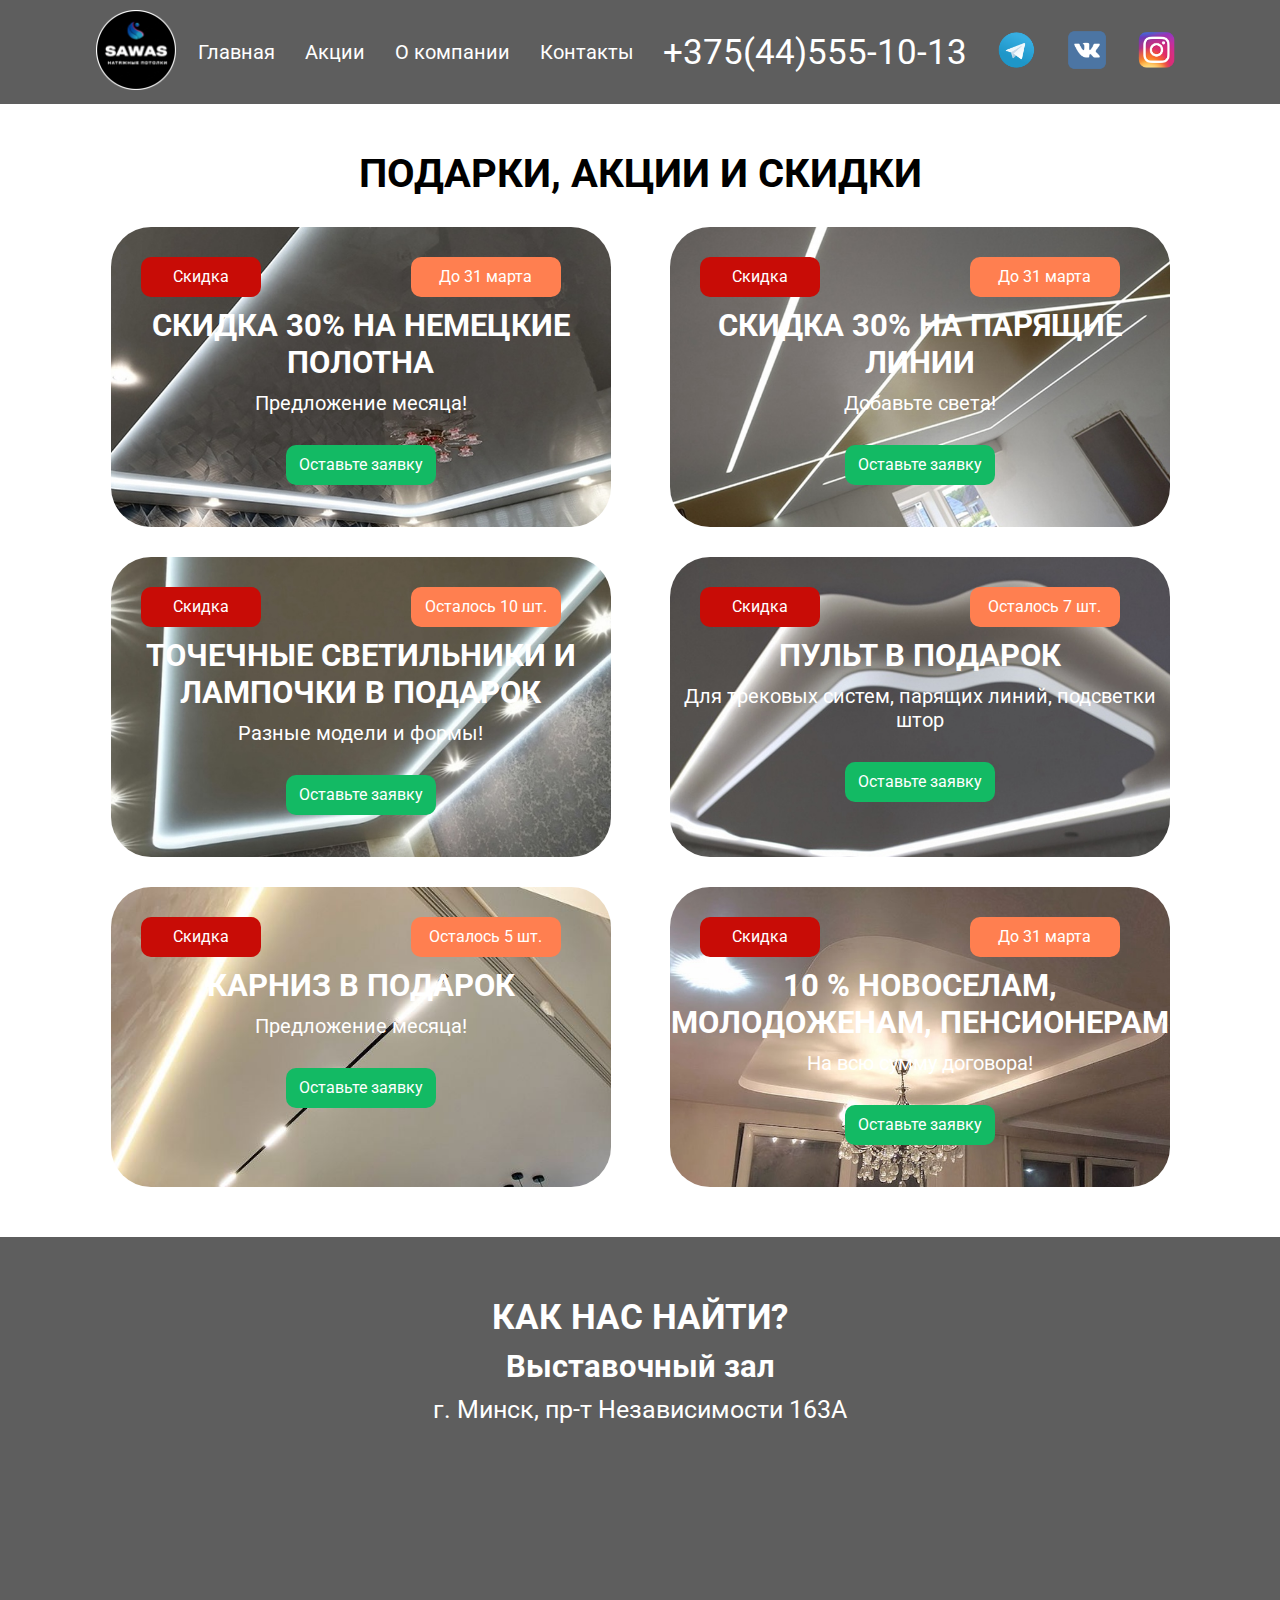
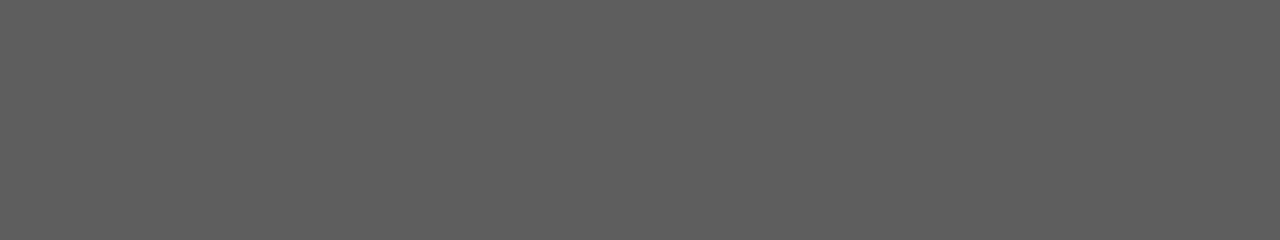
<file: index_2.html>
<!DOCTYPE html>
<html lang="en">
  <head>
    <meta charset="UTF-8" />
    <meta http-equiv="X-UA-Compatible" content="IE=edge" />
    <meta name="viewport" content="width=device-width, initial-scale=1.0" />
    <title>Page 1</title>
    <link rel="stylesheet" href="style.css" />
    <link rel="stylesheet" href="@media.css" />
    <link rel="preconnect" href="https://fonts.googleapis.com" />
    <link rel="preconnect" href="https://fonts.gstatic.com" crossorigin />
    <link
      href="https://fonts.googleapis.com/css2?family=Roboto:ital,wght@0,100;0,300;0,400;0,500;0,700;0,900;1,100;1,300;1,400;1,500;1,700;1,900&display=swap"
      rel="stylesheet"
    />
  </head>
  <body>
    <header>
      <div class="container">
        <nav>
          <ul>
            <div class="logo">
              <img src="./images/logo2.png" alt="" />
            </div>
            <li><a href="index.html">Главная</a></li>
            <li><a href="index_2.html">Акции</a></li>
            <li><a href="index_3.html">О компании</a></li>
            <li><a href="index_4.html">Контакты</a></li>
            <li class="tel">
              <a href="tel:+375445551013"> +375(44)555-10-13</a>
            </li>
            <li>
              <a href="tel:+375445551013">
                <img src="./images/tel.png" alt="#" />
              </a>
            </li>
            <li>
              <a href="https://vk.com/club183788237"target="_blank">
                <img src="./images/vk.png" alt="#" />
              </a>
            </li>
            <li>
              <a
                href="https://www.instagram.com/sawas_potolki/"
                target="_blank"
                ><img src="./images/inst.png" alt="#"
              /></a>
            </li>
          </ul>
        </nav>
      </div>
    </header>
    <div class="section_3">
        <div class="container">
            <div class="name_save">ПОДАРКИ, АКЦИИ И СКИДКИ</div>
            <div class="save">
                <div class="block_1">
                    <div class="block_item">
                        <div class="block_item_1">Скидка</div>
                        <div class="block_item_2">До 31 марта</div>
                    </div>
                    <h5>СКИДКА 30% НА НЕМЕЦКИЕ ПОЛОТНА</h5>
                    <div class="block_item_3">Предложение месяца!</div>
                    <div class="block_item_4"><a href="tel:+375445551013"> Оставьте заявку</a></div>
                </div>
                <div class="block_2">
                    <div class="block_item">
                        <div class="block_item_1">Скидка</div>
                        <div class="block_item_2">До 31 марта</div>
                    </div>
                    <h5>СКИДКА 30% НА ПАРЯЩИЕ ЛИНИИ</h5>
                    <div class="block_item_3">Добавьте света!</div>
                    <div class="block_item_4"><a href="tel:+375445551013"> Оставьте заявку</a></div>
                </div>
                <div class="block_3">
                    <div class="block_item">
                        <div class="block_item_1">Скидка</div>
                        <div class="block_item_2">Осталось 10 шт.</div>
                    </div>
                    <h5>ТОЧЕЧНЫЕ СВЕТИЛЬНИКИ И ЛАМПОЧКИ В ПОДАРОК</h5>
                    <div class="block_item_3">Разные модели и формы!</div>
                    <div class="block_item_4"><a href="tel:+375445551013"> Оставьте заявку</a></div>
                </div>
                <div class="block_4">
                    <div class="block_item">
                        <div class="block_item_1">Скидка</div>
                        <div class="block_item_2">Осталось 7 шт.</div>
                    </div>
                    <h5>ПУЛЬТ В ПОДАРОК</h5>
                    <div class="block_item_3">Для трековых систем, парящих линий, подсветки штор</div>
                    <div class="block_item_4"><a href="tel:+375445551013"> Оставьте заявку</a></div>
                </div>
                <div class="block_5">
                    <div class="block_item">
                        <div class="block_item_1">Скидка</div>
                        <div class="block_item_2">Осталось 5 шт.</div>
                    </div>
                    <h5>КАРНИЗ В ПОДАРОК</h5>
                    <div class="block_item_3">Предложение месяца!</div>
                    <div class="block_item_4"><a href="tel:+375445551013"> Оставьте заявку</a></div>
                </div>
                <div class="block_6">
                    <div class="block_item">
                        <div class="block_item_1">Скидка</div>
                        <div class="block_item_2">До 31 марта</div>
                    </div>
                    <h5>10 % НОВОСЕЛАМ, МОЛОДОЖЕНАМ, ПЕНСИОНЕРАМ</h5>
                    <div class="block_item_3">На всю сумму договора!</div>
                    <div class="block_item_4"><a href="tel:+375445551013"> Оставьте заявку</a></div>
                </div>
                 
            </div>
        </div>
    </div>
    <footer>
      <div class="container">
        <h4>КАК НАС НАЙТИ?</h4>
        <h5>Выставочный зал</h5>
        <p>г. Минск, пр-т Независимости 163А </p>
      </div>
      <div class="maps">
        <iframe
          src="https://www.google.com/maps/embed?pb=!1m28!1m12!1m3!1d75223.95187800693!2d27.476571507878578!3d53.9006740365131!2m3!1f0!2f0!3f0!3m2!1i1024!2i768!4f13.1!4m13!3e6!4m5!1s0x46dbcfd35b1e6ad3%3A0xb61b853ddb570d9!2z0JzQuNC90YHQuiwg0JzQuNC90YHQutCw0Y8g0L7QsdC70LDRgdGC0Yw!3m2!1d53.900601099999996!2d27.558971999999997!4m5!1s0x46dbcfd35b1e6ad3%3A0xb61b853ddb570d9!2z0JzQuNC90YHQuiwg0JzQuNC90YHQutCw0Y8g0L7QsdC70LDRgdGC0Yw!3m2!1d53.900601099999996!2d27.558971999999997!5e0!3m2!1sru!2sby!4v1710435672444!5m2!1sru!2sby"
          width="100%"
          height="350"
          style="border: 0"
          allowfullscreen=""
          loading="lazy"
          referrerpolicy="no-referrer-when-downgrade"
        ></iframe>
      </div>
    </footer>
  </body>
</html>
</file>
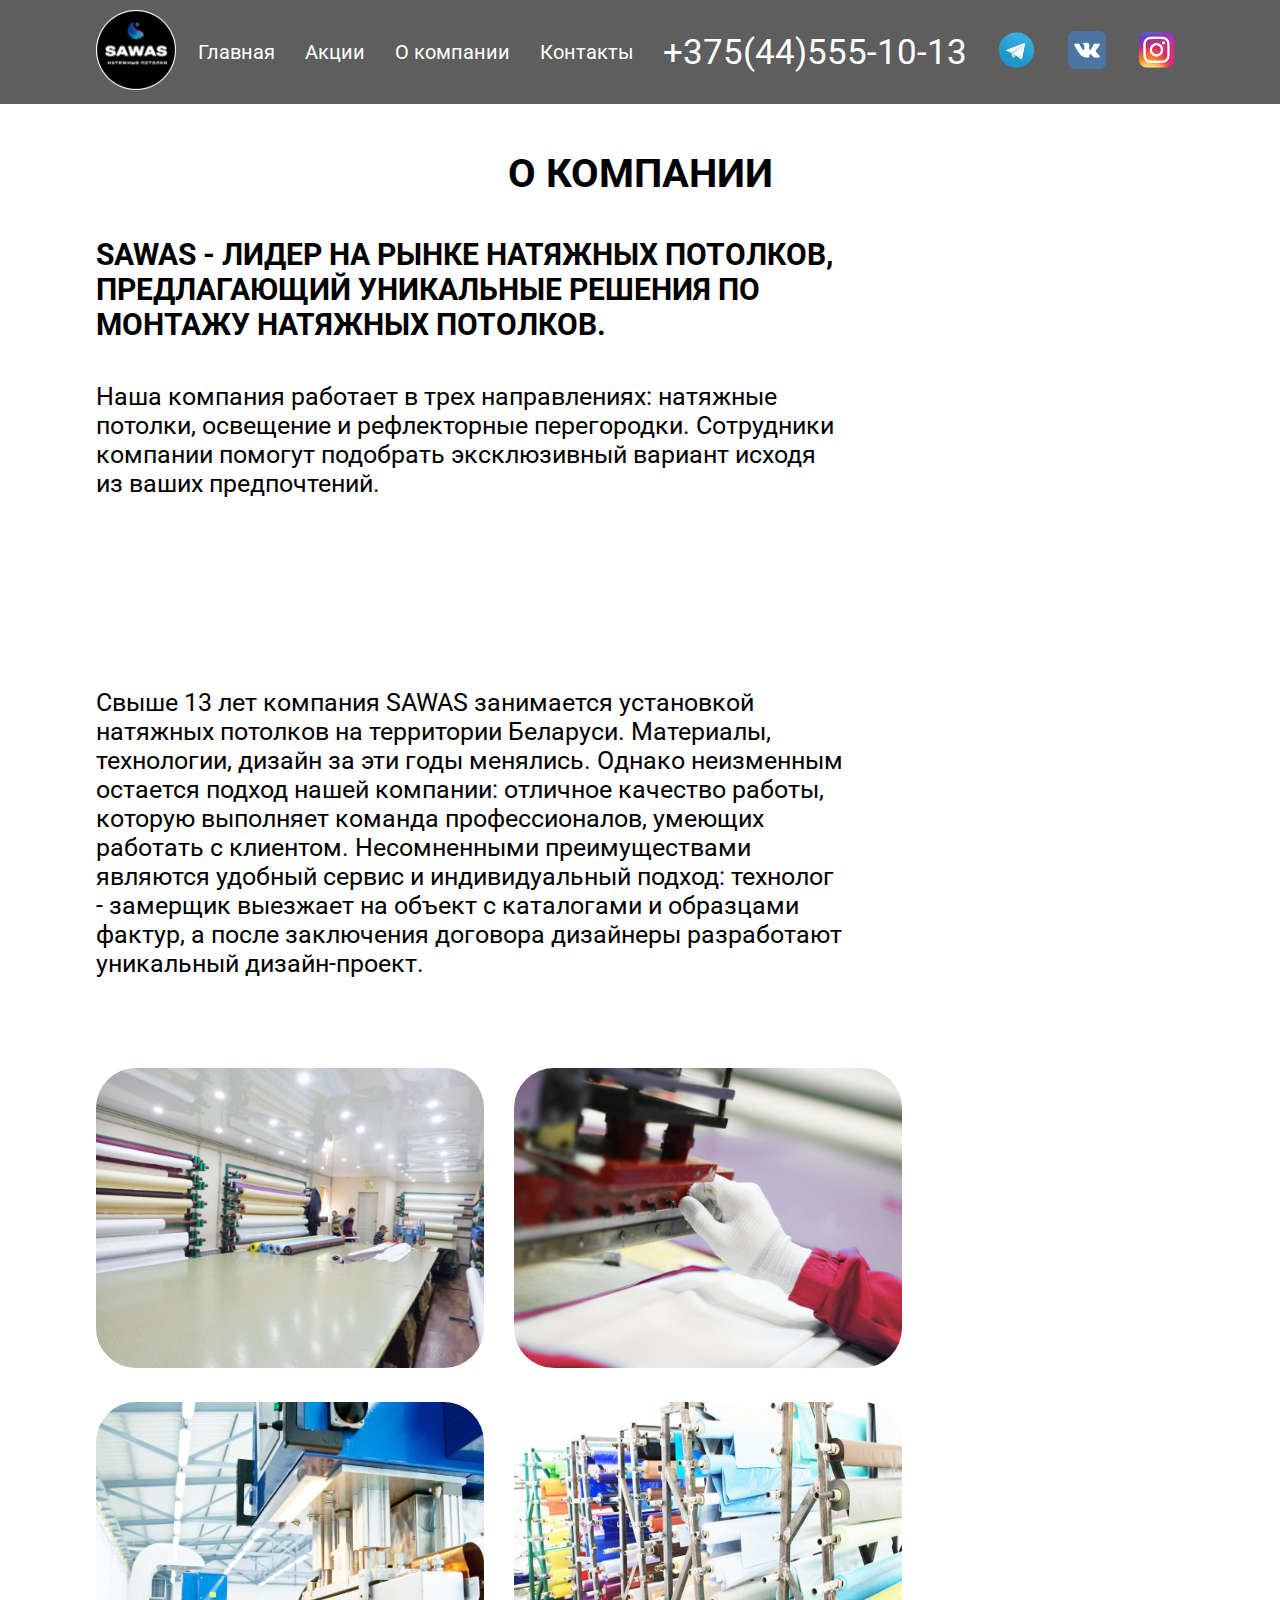
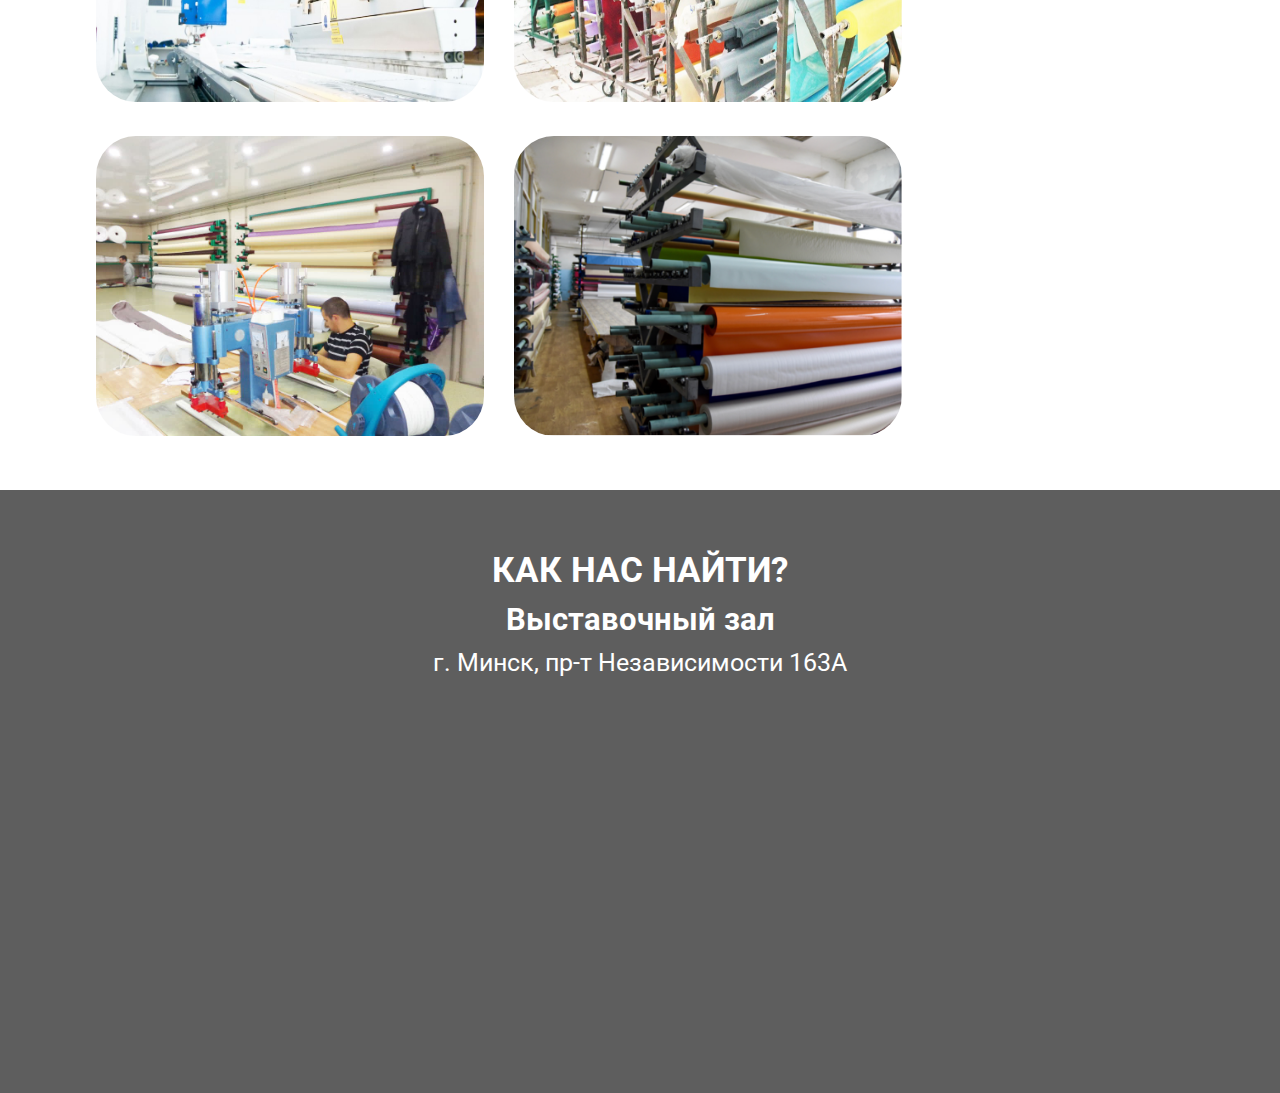
<file: index_3.html>
<!DOCTYPE html>
<html lang="en">
  <head>
    <meta charset="UTF-8" />
    <meta http-equiv="X-UA-Compatible" content="IE=edge" />
    <meta name="viewport" content="width=device-width, initial-scale=1.0" />
    <title>Page 1</title>
    <link rel="stylesheet" href="style.css" />
    <link rel="stylesheet" href="@media.css" />
    <link rel="preconnect" href="https://fonts.googleapis.com" />
    <link rel="preconnect" href="https://fonts.gstatic.com" crossorigin />
    <link
      href="https://fonts.googleapis.com/css2?family=Roboto:ital,wght@0,100;0,300;0,400;0,500;0,700;0,900;1,100;1,300;1,400;1,500;1,700;1,900&display=swap"
      rel="stylesheet"
    />
  </head>
  <body>
    <header>
      <div class="container">
        <nav>
          <ul>
            <div class="logo">
              <img src="./images/logo2.png" alt="" />
            </div>
            <li><a href="index.html">Главная</a></li>
            <li><a href="index_2.html">Акции</a></li>
            <li><a href="index_3.html">О компании</a></li>
            <li><a href="index_4.html">Контакты</a></li>
            <li class="tel">
              <a href="tel:+375445551013"> +375(44)555-10-13</a>
            </li>
            <li>
              <a href="tel:+375445551013">
                <img src="./images/tel.png" alt="#" />
              </a>
            </li>
            <li>
              <a href="https://vk.com/club183788237"target="_blank">
                <img src="./images/vk.png" alt="#" />
              </a>
            </li>
            <li>
              <a
                href="https://www.instagram.com/sawas_potolki/"
                target="_blank"
                ><img src="./images/inst.png" alt="#"
              /></a>
            </li>
          </ul>
        </nav>
      </div>
    </header>
    <div class="section_3">
        <div class="container">
            <div class="proizv_all">
                <div class="name_save">О КОМПАНИИ</div>
                <div class="proizv_all_1">
                    <div>
                        <h2>SAWAS - ЛИДЕР НА РЫНКЕ НАТЯЖНЫХ ПОТОЛКОВ, ПРЕДЛАГАЮЩИЙ УНИКАЛЬНЫЕ РЕШЕНИЯ ПО МОНТАЖУ НАТЯЖНЫХ ПОТОЛКОВ.</h2>
                        <p>Наша компания работает в трех направлениях: натяжные потолки, освещение и рефлекторные перегородки. Сотрудники компании помогут подобрать эксклюзивный вариант исходя из ваших предпочтений.</p>
                    </div>
                    <div>
                        <p>Свыше 13 лет компания SAWAS занимается установкой натяжных потолков на территории Беларуси. Материалы, технологии, дизайн за эти годы менялись. Однако неизменным остается подход нашей компании: отличное качество работы, которую выполняет команда профессионалов, умеющих работать с клиентом. Несомненными преимуществами являются удобный сервис и индивидуальный подход: технолог - замерщик выезжает на объект с каталогами и образцами фактур, а после заключения договора дизайнеры разработают уникальный дизайн-проект.</p>
                    </div>
                </div>
                <div class="proizv">
                    <div class="block_7"><img src="./images/33.png" alt=""></div>
                    <div class="block_8"><img src="./images/34.png" alt=""></div>
                    <div class="block_9"><img src="./images/35.png" alt=""></div> 
                    <div class="block_10"><img src="./images/36.png" alt=""></div>
                    <div class="block_11"><img src="./images/37.png" alt=""></div>
                    <div class="block_12"><img src="./images/38.png" alt=""></div>
                </div>
            </div>
        </div>
    </div>
    <footer>
      <div class="container">
        <h4>КАК НАС НАЙТИ?</h4>
        <h5>Выставочный зал</h5>
        <p>г. Минск, пр-т Независимости 163А </p>
      </div>
      <div class="maps">
        <iframe
          src="https://www.google.com/maps/embed?pb=!1m28!1m12!1m3!1d75223.95187800693!2d27.476571507878578!3d53.9006740365131!2m3!1f0!2f0!3f0!3m2!1i1024!2i768!4f13.1!4m13!3e6!4m5!1s0x46dbcfd35b1e6ad3%3A0xb61b853ddb570d9!2z0JzQuNC90YHQuiwg0JzQuNC90YHQutCw0Y8g0L7QsdC70LDRgdGC0Yw!3m2!1d53.900601099999996!2d27.558971999999997!4m5!1s0x46dbcfd35b1e6ad3%3A0xb61b853ddb570d9!2z0JzQuNC90YHQuiwg0JzQuNC90YHQutCw0Y8g0L7QsdC70LDRgdGC0Yw!3m2!1d53.900601099999996!2d27.558971999999997!5e0!3m2!1sru!2sby!4v1710435672444!5m2!1sru!2sby"
          width="100%"
          height="350"
          style="border: 0"
          allowfullscreen=""
          loading="lazy"
          referrerpolicy="no-referrer-when-downgrade"
        ></iframe>
      </div>
    </footer>
  </body>
</html>
</file>
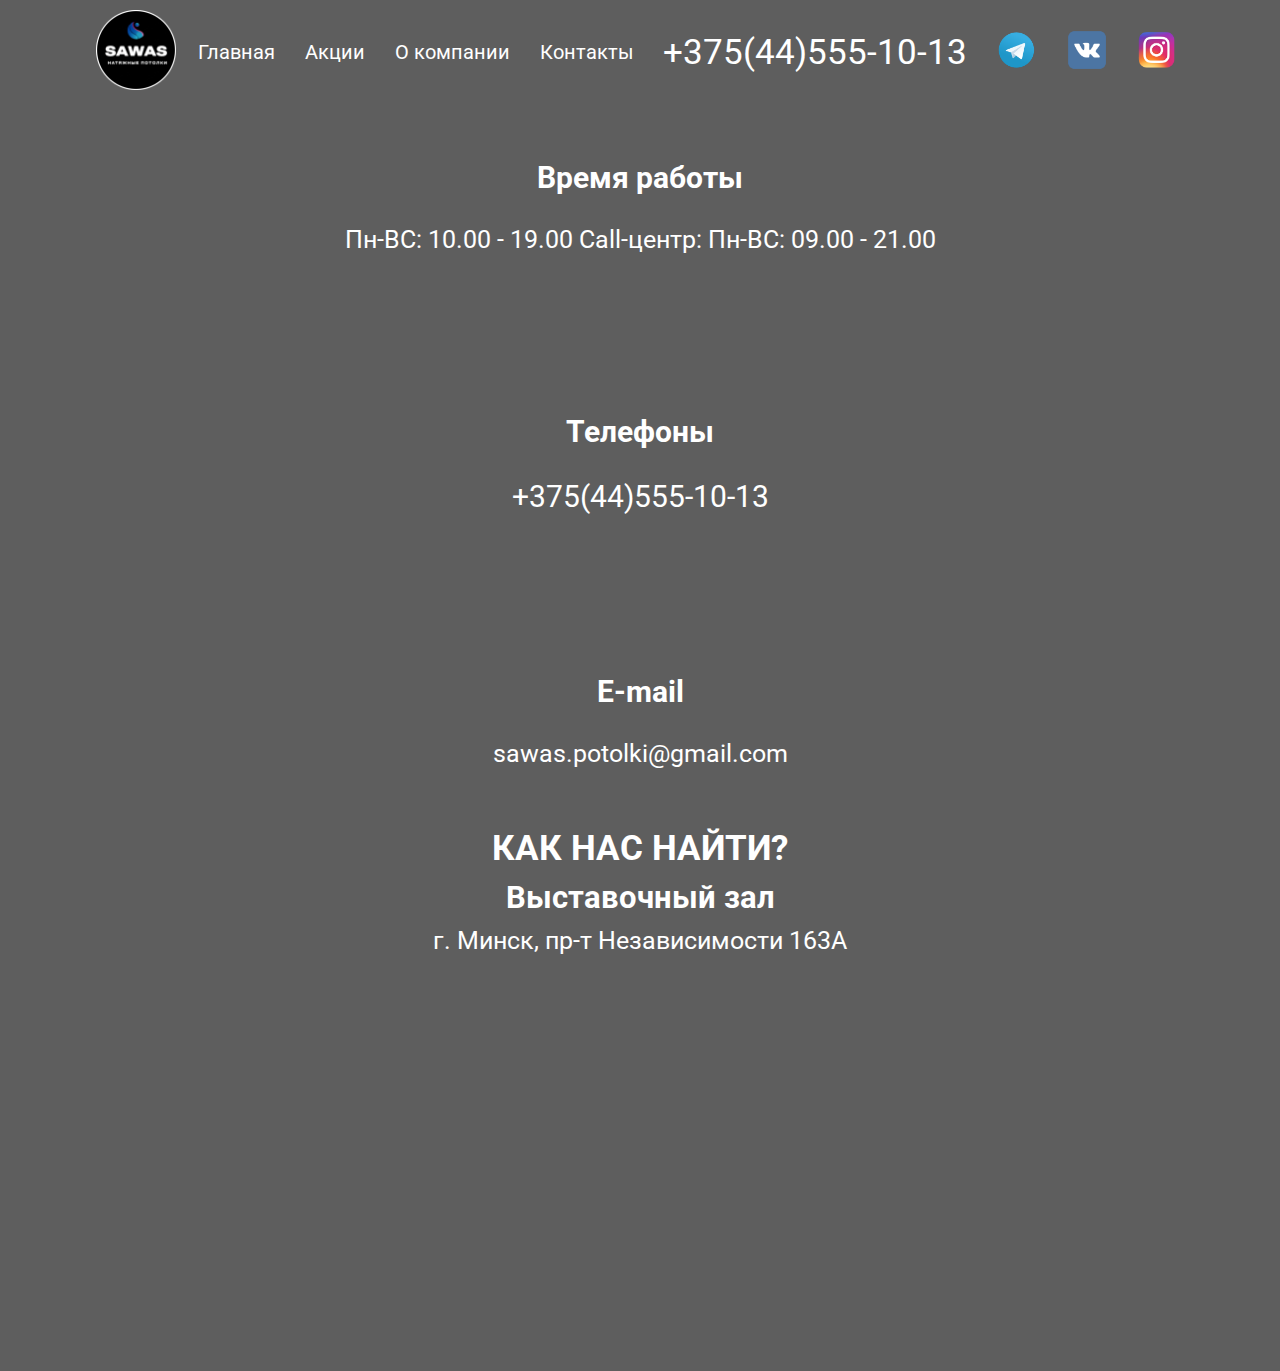
<file: index_4.html>
<!DOCTYPE html>
<html lang="en">
  <head>
    <meta charset="UTF-8" />
    <meta http-equiv="X-UA-Compatible" content="IE=edge" />
    <meta name="viewport" content="width=device-width, initial-scale=1.0" />
    <title>Page 1</title>
    <link rel="stylesheet" href="style.css" />
    <link rel="stylesheet" href="@media.css" />
    <link rel="preconnect" href="https://fonts.googleapis.com" />
    <link rel="preconnect" href="https://fonts.gstatic.com" crossorigin />
    <link
      href="https://fonts.googleapis.com/css2?family=Roboto:ital,wght@0,100;0,300;0,400;0,500;0,700;0,900;1,100;1,300;1,400;1,500;1,700;1,900&display=swap"
      rel="stylesheet"
    />
  </head>
  <body>
    <header>
      <div class="container">
        <nav>
          <ul>
            <div class="logo">
              <img src="./images/logo2.png" alt="" />
            </div>
            <li><a href="index.html">Главная</a></li>
            <li><a href="index_2.html">Акции</a></li>
            <li><a href="index_3.html">О компании</a></li>
            <li><a href="index_4.html">Контакты</a></li>
            <li class="tel">
              <a href="tel:+375445551013"> +375(44)555-10-13</a>
            </li>
            <li>
              <a href="tel:+375445551013">
                <img src="./images/tel.png" alt="#" />
              </a>
            </li>
            <li>
              <a href="https://vk.com/club183788237"target="_blank">
                <img src="./images/vk.png" alt="#" />
              </a>
            </li>
            <li>
              <a
                href="https://www.instagram.com/sawas_potolki/"
                target="_blank"
                ><img src="./images/inst.png" alt="#"
              /></a>
            </li>
          </ul>
        </nav>
      </div>
    </header>

    <footer>
      <div class="container">
        <ul>
            <li>
                <h6>Время работы</h6>
                <p>Пн-ВС: 10.00 - 19.00
                    Call-центр: Пн-ВС: 09.00 - 21.00</p>
                <h6>Телефоны</h2>
                <p class="call"><a href="tel:+375445551013"> +375(44)555-10-13</a></p>
                <h6>E-mail</h6>
                <p> sawas.potolki@gmail.com</p>
            </li>
            <li></li>
        </ul>
        <h4>КАК НАС НАЙТИ?</h4>
        <h5>Выставочный зал</h5>
        <p>г. Минск, пр-т Независимости 163А </p>
      </div>
      <div class="maps">
        <iframe
          src="https://www.google.com/maps/embed?pb=!1m28!1m12!1m3!1d75223.95187800693!2d27.476571507878578!3d53.9006740365131!2m3!1f0!2f0!3f0!3m2!1i1024!2i768!4f13.1!4m13!3e6!4m5!1s0x46dbcfd35b1e6ad3%3A0xb61b853ddb570d9!2z0JzQuNC90YHQuiwg0JzQuNC90YHQutCw0Y8g0L7QsdC70LDRgdGC0Yw!3m2!1d53.900601099999996!2d27.558971999999997!4m5!1s0x46dbcfd35b1e6ad3%3A0xb61b853ddb570d9!2z0JzQuNC90YHQuiwg0JzQuNC90YHQutCw0Y8g0L7QsdC70LDRgdGC0Yw!3m2!1d53.900601099999996!2d27.558971999999997!5e0!3m2!1sru!2sby!4v1710435672444!5m2!1sru!2sby"
          width="100%"
          height="350"
          style="border: 0"
          allowfullscreen=""
          loading="lazy"
          referrerpolicy="no-referrer-when-downgrade"
        ></iframe>
      </div>
    </footer>
  </body>
</html>
</file>
<file: style.css>
* {
	margin: 0;
	padding: 0;
}

body{
	font-family: "Roboto", sans-serif;
	font-weight: 400;
	color: rgb(255, 255, 255);
	font-style: normal;
}

h1{
	font-family: "Roboto", sans-serif;
	font-weight: 700;
	font-style: normal;
	font-size: 95px;
	margin-bottom: 15px;
}

h2{
	font-size: 30px;
}

h3{
	font-size: 25px;
	padding-top: 250px;
	margin-bottom: 80px;
	text-decoration-line: underline;
	text-decoration-color:rgb(16 124 255);
	text-underline-offset: 10px;
	text-decoration-thickness: 3px;
}

.tel a {
	font-size: 35px;
}

.container{
    width: 85%;
    margin-right:  auto;
	margin-left: auto;
}

header{
	width: 100%;
	padding-top: 10px;
	padding-bottom: 10px;
	background-color: rgb(94, 94, 94);
	position: fixed;
}

main{
	background-image: url(./images/IMG_0437.JPG);
	background-repeat:no-repeat;
	background-position: center;
	background-size: cover;
}


.logo img{
	max-width: 80px;
	max-height: 80px;
}

a img{
	max-width: 40px;
	max-height: 40px;
}

nav ul{
	display: flex;
	gap: 15px;
	list-style: none;
}

li{
	margin:auto auto;	
}


li a{
	text-decoration: none;
	color: rgb(255, 255, 255);
	font-size: 20px;
}

.button_1{
	max-width: 450px;
	max-height: 200px;
	margin-top: 250px;
	margin-bottom: 215px;
	width: 100%;
	background-color:rgb(255, 16, 16);
	color: rgb(255, 255, 255);
	font-size: 30px;
	padding: 15px 15px;
	border-radius: 30px;
}

.button_1 a{
	text-decoration: none;
	color: rgb(255, 255, 255);
	font-size: 30px;
}

.work{
	display: flex;
	font-size: 25px;
	list-style: none;
	text-decoration-line: underline;
	text-decoration-color:rgb(16 124 255);
	text-underline-offset: 35px;
	text-decoration-thickness: 5px;
	gap: 15px;
}


footer{
	color: rgb(255, 255, 255);
	font-size: 25px;
	padding-top: 60px;
	padding: 60px auto;
	background-color: rgb(94, 94, 94);
}

h4{
	font-size: 35px;
	text-align: center;
}

h5{
	margin-bottom: 10px;
	margin-top: 10px;
	text-align: center;
}

p{
	padding-bottom: 60px;
	text-align: center;
}

.section_2{
	background-image: url(./images/28.JPG);
	background-repeat:no-repeat;
	background-position: center;
	background-size: cover;
	color: rgb(0, 0, 0);
	font-size: 30px;
	padding-bottom: 30px;
}

.section_2 h2{
	font-size: 35px;
	text-align: center;
	padding-top: 50px;
	margin-bottom: 30px;
}
.section_2 ul{
	display: flex;
	gap: 30px;
}

.section_2 p{
	padding-bottom: 30px;
}

.section_2 img{
	max-width: 300px;
	max-height: 300px;
	margin: 30px auto;
}

.vide{
	margin: 30px auto;
	list-style: none;
}

.vide_2{
	margin: 30px auto;
	list-style: none;
}

.vide_img{
 text-align: center;
 list-style: none;
}

.vide_img img{
	background-repeat:no-repeat;
	background-position: center;
	background-size: cover;
}

.section_3{
	padding-top: 150px;
}

.save{
	display: flex;
	gap: 30px;
	margin: 0 auto;
	flex-wrap: wrap;
	padding-bottom: 50px;
	padding-top: 30px;
}

.name_save{
	font-weight: 700;
	font-size: 40px;
	color: black;
	text-align: center;
}

.block_1{
	width: 500px;
	height: 300px;
	border-radius: 40px;
	background-image: url(./images/13.jpg);
	background-repeat:no-repeat;
	background-position: center;
	background-size: cover;
	margin:auto auto;
}

.block_2{
	width: 500px;
	height: 300px;
	border-radius: 40px;
	background-image: url(./images/14.jpg);
	background-repeat:no-repeat;
	background-position: center;
	background-size: cover;
	margin:auto auto;
}

.block_3{
	width: 500px;
	height: 300px;
	border-radius: 40px;
	background-image: url(./images/7.jpg);
	background-repeat:no-repeat;
	background-position: center;
	background-size: cover;
	margin:auto auto;
}

.block_4{
	width: 500px;
	height: 300px;
	border-radius: 40px;
	background-image: url(./images/16.jpg);
	background-repeat:no-repeat;
	background-position: center;
	background-size: cover;
	margin:auto auto;
}

.block_5{
	width: 500px;
	height: 300px;
	border-radius: 40px;
	background-image: url(./images/26.jpg);
	background-repeat:no-repeat;
	background-position: center;
	background-size: cover;
	margin:auto auto;
}

.block_6{
	width: 500px;
	height: 300px;
	border-radius: 40px;
	background-image: url(./images/18.jpg);
	background-repeat:no-repeat;
	background-position: center;
	background-size: cover;
	margin:auto auto;
}


.block_item{
	margin-top: 30px;
	margin-left: 30px;
	display: flex;
}

.block_item_1{
	width: 120px;
	height: 30px;
	background-color: rgb(200, 12, 6);
	border-radius: 10px;
	text-align: center;
	padding-top: 10px;
}

.block_item_2{
	width: 150px;
	height: 30px;
	background-color: coral;
	border-radius: 10px;
	text-align: center;
	padding-top: 10px;
	margin-left: 150px;
}

.block_item_3{
	text-align: center;
	font-size: 20px;
	margin-bottom: 30px;
}

.block_item_4{
	width: 150px;
	height: 30px;
	background-color: rgb(19, 186, 100);
	border-radius: 10px;
	text-align: center;
	padding-top: 10px;
	margin: 0 auto;
}

.block_item_1 a,.block_item_2 a,.block_item_3 a, .block_item_4 a, .block_item_5, a .block_item_6 a{
	text-decoration: none;
	color: rgb(255, 255, 255);
}


h5{
	font-size: 31px;
}

.proizv{
	display: flex;
	gap: 30px;
	margin: 0 auto;
	flex-wrap: wrap;
	padding-bottom: 50px;
	padding-top: 30px;
	text-align: center;
}


.block_7 img,.block_8 img,.block_9 img,.block_10 img,.block_11 img,.block_12 img{
	width: 388px;
	height: 300px;
	border-radius: 40px;
	margin: 0 auto;
}


.proizv_all{
	color: black;
}

.proizv_all_1{
	display: flex;
	flex-wrap: wrap;
	gap: 100px;
}

.proizv_all_1 h2{
	width: 750px;
	margin: 40px auto;
}

.proizv_all_1 p{
	width: 750px;
	text-align: left;
	font-size: 25px;
	margin-top: 30px;
}

.logo2{
	width: 200px;
	height: 200px;
}

h6{
	font-size: 30px;
	text-align: center;
	margin-top: 100px;
	margin-bottom: 30px;
}


li{
	list-style: none;
	text-decoration: none;
}

.call a{
	font-size: 30px;
}
</file>
<file: @media.css>
@media(max-width: 1246px) {
    .container{
        width: 98%;
    }
}

@media(max-width: 1091px) {

    li a{
        font-size: 15px;
    }

    h1{
        font-size: 55px;
        margin-bottom: 15px;
    }

    h2{
        font-size: 20px;
    }

    h3{
        font-size: 15px;
        padding-top: 150px;
    }

    .tel a {
        font-size: 15px;
    }

    .work{
        font-size: 15px;
    }

    .button_1 a{
        font-size: 15px;
        margin-top: 250px;
	    margin-bottom: 215px;
    }
    .button_1 { 
        margin-top: 150px;
	    margin-bottom: 115px;
    }
}

@media(max-width: 717px) {
    nav ul{
        flex-wrap: wrap;
        gap: 20px;
    }

    .work{
        flex-wrap: wrap;
        padding-bottom: 50px;
    }
    .section_2 {
        font-size: 15px;
    }

    .section_2 h2 {
        margin-left: 60px;
    }

    h1 {
        font-size: 35px;
        margin-bottom: 5px;
        margin-top: 10px;
    }

    .button_1 {
        margin-top: 30px;
        margin-bottom:30px
    }

    footer h4, footer h5, footer p{
        font-size: 15px;
    }
    h3{
        font-size: 13px;
        padding-top: 220px;
        margin-bottom: 30px;
    }

    .block_1,.block_2,.block_3,.block_4,.block_5,.block_6 {
        width: 300px;
        height: 300px;
    }
    .block_7 img,.block_8 img,.block_9 img,.block_10 img,.block_11 img,.block_12 img {
        width: 350px;
        height: 300px;
    }

    .name_save {
        margin-top: 100px;
        font-size: 30px;
    }

    .block_item_2{
        width: 122px;
        margin-left: 17px;
    }

    h5 {
        font-size: 24px;
    }
    h2 {
        width: 300px;
    }
    .proizv_all_1 p {
        width: 315px;
    }
    .proizv_all_1 h2 {
        width: 315px;
        margin: 40px auto;
    }

    .proizv_all_1 p {
        font-size: 15px;
        margin-top: 10px;
        margin-bottom: 5px;
    }

    .proizv_all_1 {
        gap: 1px;
    }

    .proizv {
        gap: 30px;
        padding-bottom: 5px;
        padding-top: 10px;  
    }

    h6 {
        font-size: 20px;
        text-align: center;
        margin-top: 150px;
        margin-bottom: 10px;
    }

    p {
        padding-bottom: 10px;
        padding-bottom: 10px;
    }

}
</file>
